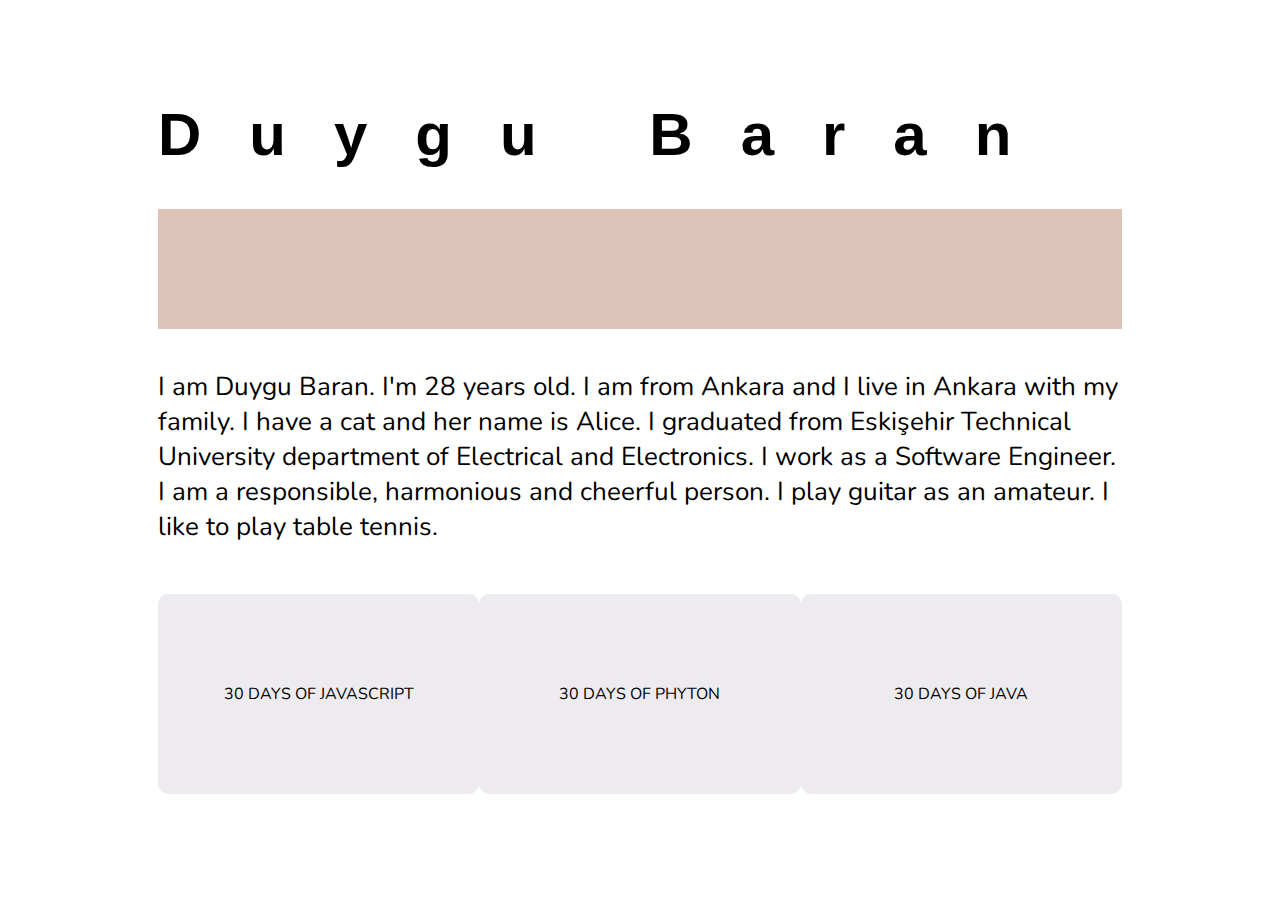
<file: portfolio/index.html>
<!DOCTYPE html>
<html lang="en">
  <head>
    <title>30DaysOfJavaScript:11 Day</title>
    <link rel="stylesheet" href="../portfolio/styles.css" />
    <link href="https://fonts.googleapis.com/css2?family=Inconsolata:wght@200..900&family=Nunito:ital,wght@0,200..1000;1,200..1000&family=Ojuju:wght@200..800&family=Source+Code+Pro:ital,wght@0,200..900;1,200..900&display=swap" 
          rel="stylesheet"/>
  </head>

  <body>
    <h1>Duygu Baran</h1>
    <marquee id="marquee" width="20%" behavior="scroll" direction="right" scrollamount="5"> </marquee>

    <script src="./data/countries_data.js"></script>
    <script src="portfolio.js"></script>
  </body>
</html>
</file>
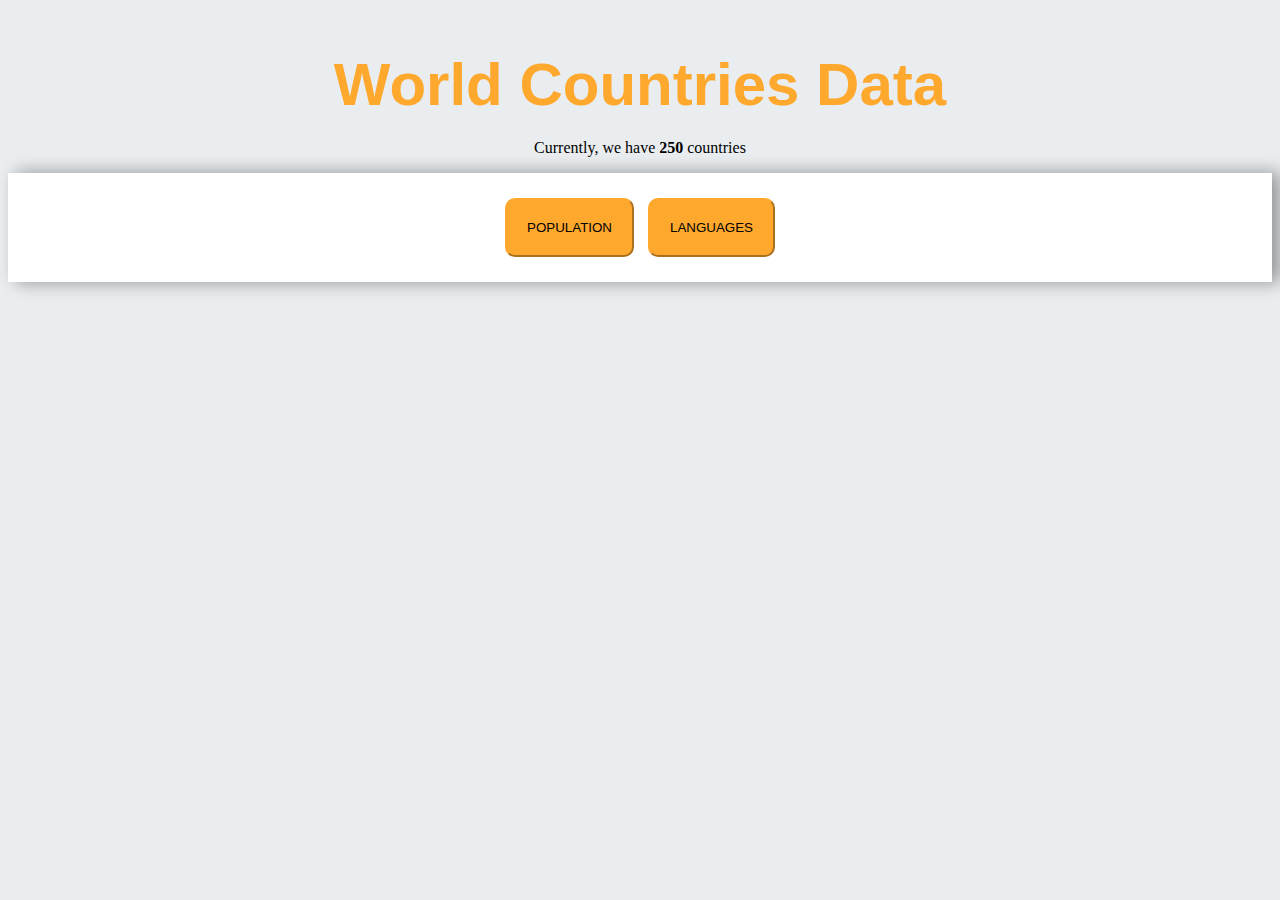
<file: worldCountriesDataVisualization/index.html>
<!DOCTYPE html>
<html lang="en">
  <head>
    <meta charset="UTF-8" />
    <meta name="viewport" content="width=device-width, initial-scale=1.0" />
    <meta http-equiv="X-UA-Compatible" content="ie=edge" />
    <title>World Countries Data</title>
    <link
      href="https://fonts.googleapis.com/css?family=Montserrat"
      rel="stylesheet"
    />
    <link
      rel="stylesheet"
      href="../worldCountriesDataVisualization/style.css"
    />
    <script src="https://cdn.plot.ly/plotly-2.29.1.min.js"></script>
  </head>

  <body>
    <header id="countries">
      <h2>World Countries Data</h2>
      <p class="subtitle"></p>
      <p class="feedback"></p>
    </header>
    <main>
      <div class="wrapper">
        <div class="graph-buttons">
          <button class="population">POPULATION</button>
          <button class="languages">LANGUAGES</button>
        </div>
        <h4 class="graph-title"></h4>

        <div class="graphs">
          <div class="graph-wrapper" id="stat"></div>
        </div>
      </div>
    </main>

    <script src="./data/countries_data.js"></script>
    <script src="dataVisualization.js"></script>
  </body>
</html>
</file>
<file: portfolio/styles.css>
h1 {
  font-family: "Inter", sans-serif;
  font-size: 60px;
  color: #fff;
  letter-spacing: 3rem;
  margin-top: 100px;
  margin-left: 150px;
  color: black;
}

.definition {
  height: 80px;
  margin: 0 150px;
  font-size: 30px;
  font-family: "Franklin Gothic Medium, sans-serif";
  color: black;
  background-color: #dec3b8;
  padding-top: 40px;
}

.paragraph-outer {
  margin: 40px 130px;
}

p {
  font-size: 26px;
  margin: 10px 20px;
  font-family: "Nunito";
}

.all-cards {
  margin: 50px 150px;
  display: flex;
  justify-content: center; /*   div'leri yatayda hizalamak */
  align-items: center; /* div'leri dikeyde hizalamak */
}

.card-1, .card-2, .card-3 {
  background-color: #eeebf0;
  border-radius: 10px;
  display: flex;
  align-items: center; /* yazıyı yatayda ortalama */
  justify-content: center; /* yazıyı dikeyde ortalama */
  font-family: "Nunito";
  margin: 0 auto;
  height: 200px;
  width: 350px;
}

.prgraph-tech {
  margin-top: 100px;
  margin-left: 140px;
  font-family: "Nunito";
}
</file>
<file: worldCountriesDataVisualization/style.css>
body {
    background-color: #e9edf0;

}
h2 {
    text-align: center;
    font-family:'Franklin Gothic Medium', 'Arial Narrow', Arial, sans-serif;
    font-size: 60px;
    color: #ffa82e ;
}

.subtitle {
    font-size: 16px;
    margin-top: -30px; 
}

.graph-buttons {
   
    text-align: center;
    background-color: white;
    padding: 25px;
    box-shadow: 0.5rem 0.2rem 1rem rgba(0, 0, 0, 0.2), 0.5rem -0.2rem 1rem rgba(0, 0, 0, 0.2);
}

.population{
    margin-right: 10px;
    padding: 20px;
    background-color: #ffa82e;
    font-family:'Franklin Gothic Medium', 'Arial Narrow', Arial, sans-serif;
    border-radius: 10px;
    border-color: #ffa82e;    
}

.languages {
    padding: 20px;
    background-color: #ffa82e;
    font-family:'Franklin Gothic Medium', 'Arial Narrow', Arial, sans-serif;
    border-radius: 10px;
    border-color: #ffa82e;
}

  #stat {
    background-color: #e9edf0;
  }
</file>
